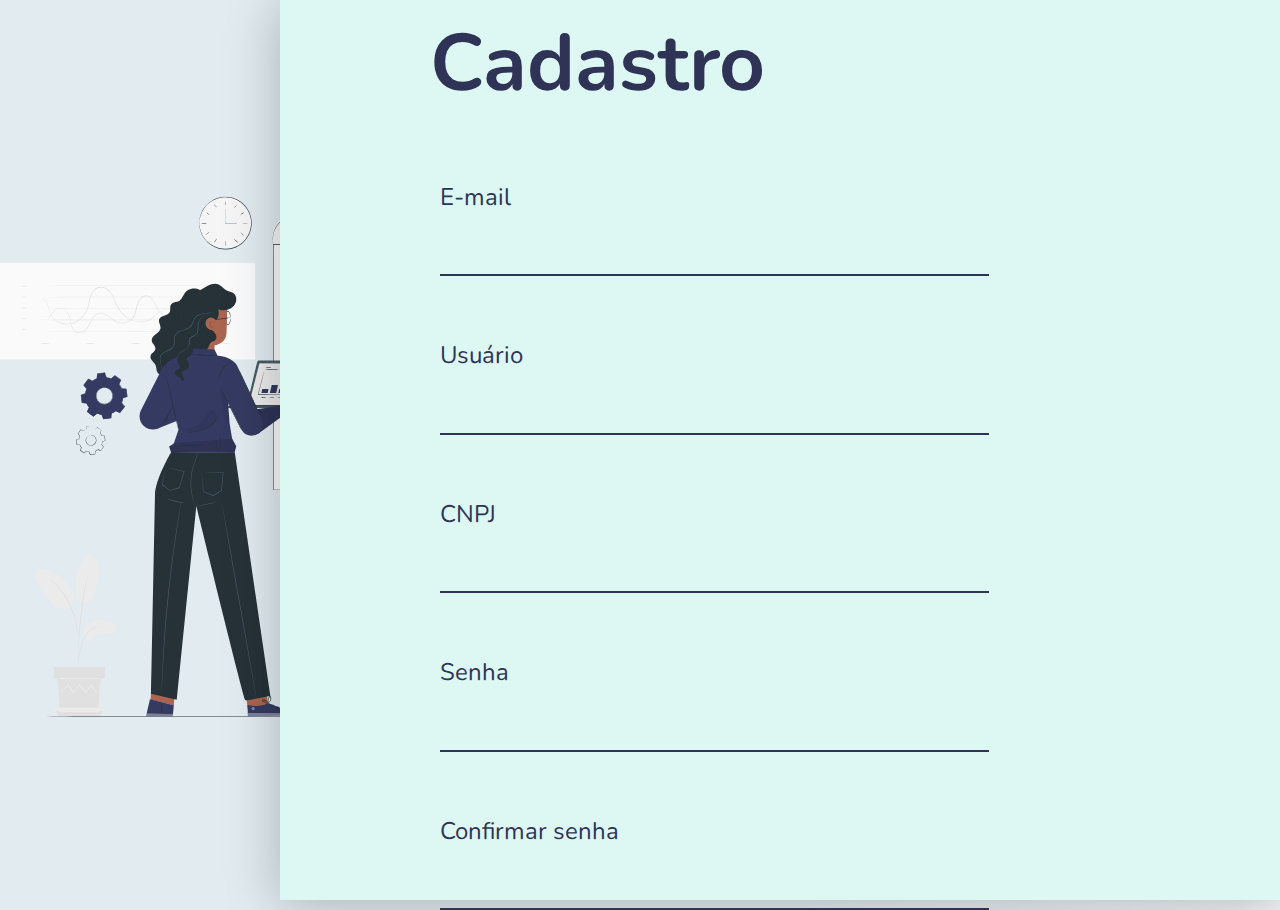
<file: cadastro.html>
<!DOCTYPE html>
<html lang="pt-br">
<head>
    <meta charset="UTF-8">
    <meta http-equiv="X-UA-Compatible" content="IE=edge">
    <meta name="viewport" content="width=device-width, initial-scale=1.0">
    <title>Cadastro | FiveMoney</title>

    <!--=================== LINKS ===================-->
    <link rel="stylesheet" href="css/style.css">
    <script src="js/svg-inject.min.js"></script>
    <link rel="preconnect" href="https://fonts.gstatic.com">
    <link href="https://fonts.googleapis.com/css2?family=Nunito:wght@300;400;700&display=swap" rel="stylesheet">
</head>
<body>
    <!--=================== HEADER ===================-->  
    <section class="register">
        <div class="retangle-inverse">
            <h1 id="presentation-register">Cadastro</h1>
                    <div class="inputs">
                        <p class="camp">E-mail</p>
                        <input type="email" name="email" class="input">
                        <p class="camp">Usuário</p>
                        <input type="text" name="user" class="input">
                        <p class="camp">CNPJ</p>
                        <input type="number" name="cnpj" class="input">
                        <p class="camp">Senha</p>
                        <input type="password" name="password" class="input">
                        <p class="camp">Confirmar senha</p>
                        <input type="password" name="confirm-password" class="input">
                    </div>
        </div>
        <img id="register-image" src="svg/registerimage.svg" onload="SVGInject(this)"/>
    </section>
</body>
</html>
</file>
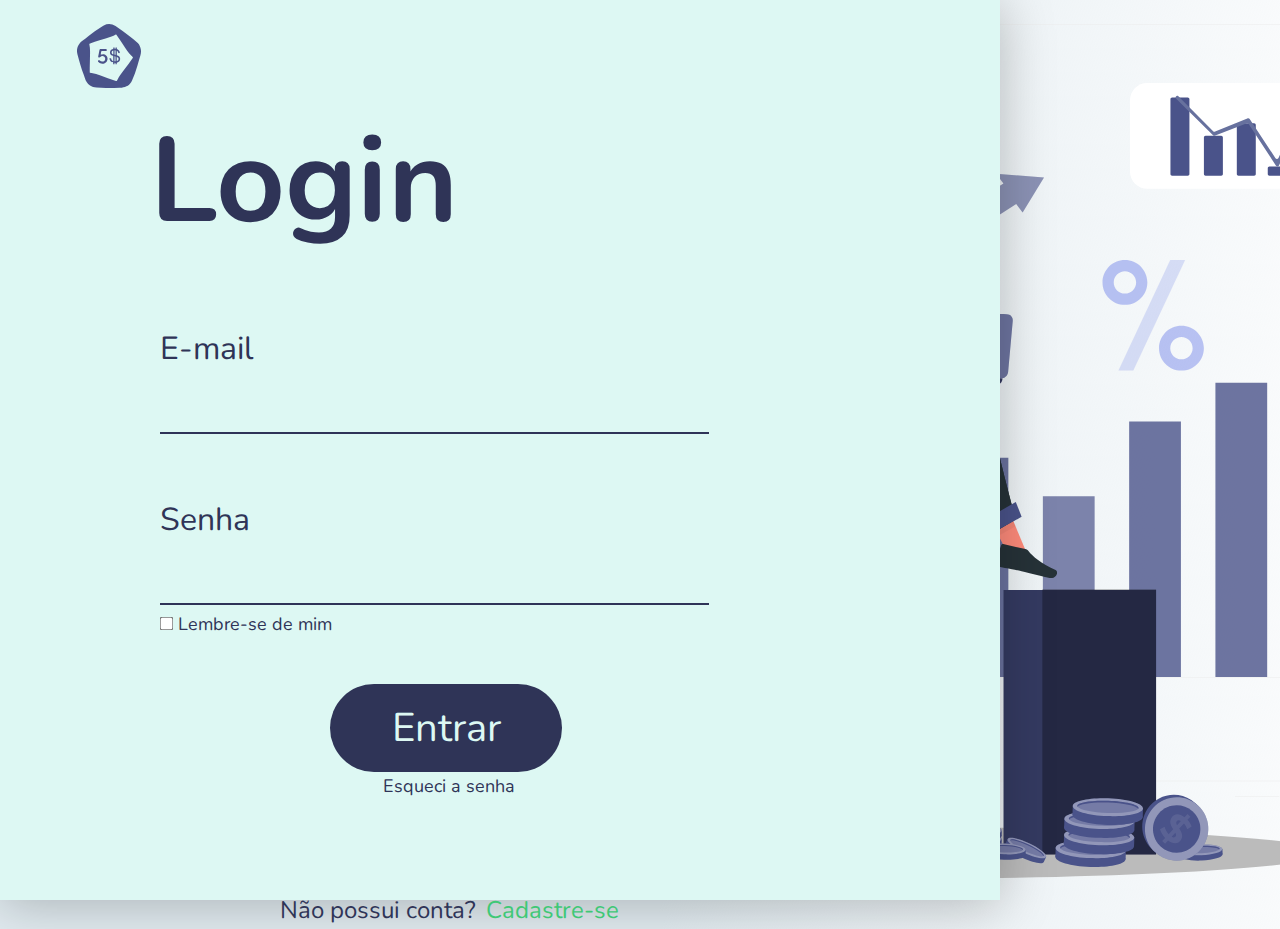
<file: login.html>
<!DOCTYPE html>
<html lang="pt-nr">
<head>
    <meta charset="UTF-8">
    <meta http-equiv="X-UA-Compatible" content="IE=edge">
    <meta name="viewport" content="width=device-width, initial-scale=1.0">
    <title>Login | FiveMoney</title>

    <!--=================== LINKS ===================-->
    <link rel="preconnect" href="https://fonts.gstatic.com">
    <script src="js/svg-inject.min.js"></script>
    <link href="https://fonts.googleapis.com/css2?family=Nunito:wght@300;400;700&display=swap" rel="stylesheet">
    <link rel="stylesheet" href="css/style.css">
</head>
<body>

    <!--=================== HEADER ===================-->  
    <header>
                <div class="logo-login">
                    <a href="Index.html">
                        <img src="svg/LogoFiveMoney.svg" onload="SVGInject(this)"/>
                    </a>      
    </header>
    <!--=================== CONTAINER ===================-->
    <section class="login">
            <div class="retangle">
                <h1 id="presentation">Login</h1>
                <div class="logins">  
                    <div class="inputs">
                        <p class="inform">E-mail</p>
                        <input type="email" name="email" class="input">
                        <p class="inform">Senha</p>
                        <input type="password" name="password" class="input">
                    </div>
                    <div class="checkbox">
                        <input type="checkbox" name="check" id="checkbox">
                        <p id="remember">Lembre-se de mim</p>
                    </div>
                    <div class="button">
                        <button class="btn-entrar">Entrar</button>
                        <p id="forgot">Esqueci a senha</p>
                    </div>
                </div>
                <div class="account">
                    <p id="dnthave">Não possui conta?</p>
                    <p id="invite">Cadastre-se</p>
                </div>
            </div> 
                <img id="login-image" src="svg/loginimage.svg" onload="SVGInject(this)">
    </section>

</body>
</html>
</file>
<file: css/style.css>
*, *::after, *::before {
  margin: 0;
  padding: 0;
  -webkit-box-sizing: border-box;
          box-sizing: border-box;
  font-family: 'Nunito', sans-serif;
}

body {
  width: 100%;
  overflow-x: hidden;
  height: 100%;
  background: linear-gradient(111.39deg, #E1EBF0 51.76%, rgba(193, 203, 217, 0.046875) 106.27%, rgba(225, 235, 240, 0) 106.28%);
}

@media screen and (max-width: 425px) {
  html {
    width: 130%;
  }
}

svg {
  width: 100%;
}

a {
  text-decoration: none;
  color: #2F3457;
}

.border {
  border: 1px solid red;
}

p {
  font-size: 16px;
  color: #2F3457;
  line-height: 160%;
}

.retangle-inverse {
  position: absolute;
  right: 0;
  top: 0;
  width: 1000px;
  height: 100vh;
  background-color: #DDF8F3;
  -webkit-box-shadow: 0px 4px 50px rgba(0, 0, 0, 0.25);
          box-shadow: 0px 4px 50px rgba(0, 0, 0, 0.25);
}

#presentation-register {
  font-size: 80px;
  margin-left: 0;
  color: #2F3457;
  margin-top: 1vh;
  margin-left: 15%;
}

#register-image {
  margin-top: 10vh;
  width: 65%;
}

.registers {
  display: -webkit-box;
  display: -ms-flexbox;
  display: flex;
}

.camp {
  font-size: 24px;
  color: #2F3457;
  margin-top: 60px;
  margin-left: 16%;
}

.register {
  display: -webkit-box;
  display: -ms-flexbox;
  display: flex;
  -webkit-box-orient: horizontal;
  -webkit-box-direction: normal;
      -ms-flex-direction: row;
          flex-direction: row;
}

.retangle {
  position: absolute;
  left: 0;
  top: 0;
  width: 1000px;
  height: 100vh;
  background-color: #DDF8F3;
  -webkit-box-shadow: 0px 4px 50px rgba(0, 0, 0, 0.25);
          box-shadow: 0px 4px 50px rgba(0, 0, 0, 0.25);
  z-index: 1;
}

.logo-login {
  position: absolute;
  left: 6%;
  z-index: 999;
}

#presentation {
  font-size: 120px;
  margin-left: 0;
  color: #2F3457;
  margin-top: 10%;
  margin-left: 15%;
}

.inform {
  font-size: 32px;
  color: #2F3457;
  margin-top: 60px;
  margin-left: 16%;
}

.input {
  margin-left: 16%;
  width: 549px;
  height: 60px;
  background-color: transparent;
  border: none;
  border-bottom: solid 2px #2F3457;
  -webkit-box-sizing: border-box;
          box-sizing: border-box;
  font-size: 24px;
}

.input:hover {
  border-bottom: solid 3px #2F3457;
}

.input:focus {
  outline: none;
  border-bottom: solid 3px #2F3457;
}

#checkbox {
  -webkit-transform: scale(105%);
          transform: scale(105%);
  margin-top: 12px;
  margin-left: 16%;
  background-color: transparent;
  cursor: pointer;
  border: solid 1px #2F3457;
  -webkit-box-sizing: border-box;
          box-sizing: border-box;
  border-radius: 7px;
}

.checkbox {
  display: -webkit-box;
  display: -ms-flexbox;
  display: flex;
  -webkit-box-orient: horizontal;
  -webkit-box-direction: normal;
      -ms-flex-direction: row;
          flex-direction: row;
  -webkit-box-align: baseline;
      -ms-flex-align: baseline;
          align-items: baseline;
}

#remember {
  margin-left: 5px;
  font-size: 18px;
}

.button {
  margin-left: 33%;
}

.btn-entrar {
  display: block;
  width: 232px;
  height: 88px;
  margin-top: 5vh;
  border-radius: 44px;
  background-color: #2F3457;
  color: #DDF8F3;
  font-size: 40px;
  cursor: pointer;
  border: transparent;
  -webkit-transition: .3s ease;
  transition: .3s ease;
}

.btn-entrar:hover {
  background-color: #3FC876;
}

#forgot {
  cursor: pointer;
  margin-left: 53px;
  font-size: 18px;
  -webkit-transition: .45s ease;
  transition: .45s ease;
}

#forgot:hover {
  color: #7481D6;
}

.account {
  display: -webkit-box;
  display: -ms-flexbox;
  display: flex;
  -webkit-box-orient: horizontal;
  -webkit-box-direction: normal;
      -ms-flex-direction: row;
          flex-direction: row;
  margin-top: 90px;
  margin-left: 28%;
}

#dnthave {
  color: #2F3457;
  font-size: 24px;
}

#invite {
  color: #3FC876;
  font-size: 24px;
  margin-left: 10px;
  cursor: pointer;
  -webkit-transition: .5s ease;
  transition: .5s ease;
}

#invite:hover {
  color: green;
}

#login-image {
  position: absolute;
  margin-left: 20%;
}

.team {
  font-size: 90px;
  font-weight: 400;
  color: #2F3457;
}

.inspiration {
  -webkit-transform: translateY(-50px);
          transform: translateY(-50px);
}

@media screen and (max-width: 930px) {
  .inspiration {
    -webkit-transform: translateY(-800px);
            transform: translateY(-800px);
  }
}

.container-item-2 {
  z-index: -1;
}

.title-group {
  margin-top: 40vh;
  font-size: 90px;
  color: #2F3457;
}

@media screen and (max-width: 930px) {
  .title-group {
    margin-top: 10vh;
  }
}

.description-group {
  font-size: 24px;
  color: #2F3457;
}

.card-group {
  position: relative;
  display: -webkit-box;
  display: -ms-flexbox;
  display: flex;
  -webkit-box-orient: vertical;
  -webkit-box-direction: normal;
      -ms-flex-direction: column;
          flex-direction: column;
  width: 500px;
  height: 400px;
  border-radius: 40px;
  background-color: #E1EBF0;
  -webkit-box-shadow: 0px 4px 19px rgba(0, 0, 0, 0.25);
          box-shadow: 0px 4px 19px rgba(0, 0, 0, 0.25);
  margin-top: 10vh;
  margin-left: auto;
  margin-right: auto;
  -webkit-transition: 0.45s ease;
  transition: 0.45s ease;
}

.card-group:hover {
  width: 640px;
  height: 600px;
}

.card-group:hover hr {
  display: block;
}

.card-group:hover .icons-social {
  opacity: 100%;
}

@media screen and (max-width: 425px) {
  .card-group {
    width: 400px;
    height: 300px;
  }
  .card-group:hover {
    width: 540px;
    height: 500px;
  }
}

@media screen and (max-width: 375px) {
  .card-group:hover {
    width: 450px;
    height: 500px;
  }
}

@media screen and (max-width: 375px) {
  .card-group:hover {
    width: 400px;
    height: 500px;
  }
}

.container-row {
  max-width: 1440px;
  display: -webkit-box;
  display: -ms-flexbox;
  display: flex;
  -webkit-box-orient: horizontal;
  -webkit-box-direction: normal;
      -ms-flex-direction: row;
          flex-direction: row;
}

@media screen and (max-width: 1440px) {
  .container-row {
    -webkit-box-orient: vertical;
    -webkit-box-direction: normal;
        -ms-flex-direction: column;
            flex-direction: column;
  }
}

.office {
  color: #2F3457;
  font-size: 32px;
  margin-top: 20px;
}

.picture {
  width: 250px;
  border-radius: 50%;
  margin-top: 40px;
}

@media screen and (max-width: 425px) {
  .picture {
    width: 150px;
  }
}

.icons-social {
  display: -webkit-box;
  display: -ms-flexbox;
  display: flex;
  opacity: 0%;
  margin-top: 40px;
  -webkit-box-orient: horizontal;
  -webkit-box-direction: normal;
      -ms-flex-direction: row;
          flex-direction: row;
  -webkit-box-align: center;
      -ms-flex-align: center;
          align-items: center;
  -webkit-transition: .3s ease;
  transition: .3s ease;
}

.social:hover {
  cursor: pointer;
}

.social:hover path {
  fill: #2F3457;
}

.line {
  display: none;
  width: 550px;
  height: 1px;
  margin-left: auto;
  margin-right: auto;
  margin-top: 50px;
  background-color: #2F3457;
}

@media screen and (max-width: 425px) {
  .line {
    width: 440px;
  }
}

@media screen and (max-width: 375px) {
  .line {
    width: 400px;
  }
}

header {
  width: 100%;
  padding-top: 24px;
}

@media screen and (max-width: 425px) {
  header {
    position: fixed;
    background-color: #3FC876;
    padding: 8px 16px;
    top: 0;
    left: 0;
    z-index: 2;
  }
  header path {
    fill: #2F3457;
  }
}

.navbar {
  max-width: 1440px;
  margin: 0 auto;
  -ms-flex-line-pack: center;
      align-content: center;
  -webkit-box-align: center;
      -ms-flex-align: center;
          align-items: center;
  padding: 0px 16px;
}

.logo {
  width: 64px;
}

@media screen and (max-width: 425px) {
  .logo {
    display: -webkit-box;
    display: -ms-flexbox;
    display: flex;
    -webkit-box-align: center;
        -ms-flex-align: center;
            align-items: center;
    margin-bottom: 5px;
  }
}

.nav-menu {
  display: -webkit-box;
  display: -ms-flexbox;
  display: flex;
  -webkit-box-pack: justify;
      -ms-flex-pack: justify;
          justify-content: space-between;
  -webkit-box-align: center;
      -ms-flex-align: center;
          align-items: center;
}

.nav-list {
  display: -webkit-box;
  display: -ms-flexbox;
  display: flex;
  -webkit-box-orient: horizontal;
  -webkit-box-direction: normal;
      -ms-flex-direction: row;
          flex-direction: row;
  list-style: none;
  -webkit-box-align: center;
      -ms-flex-align: center;
          align-items: center;
}

.nav-list li {
  margin-left: 24px;
}

@media screen and (max-width: 425px) {
  .nav-list {
    display: none;
    -webkit-box-orient: vertical;
    -webkit-box-direction: normal;
        -ms-flex-direction: column;
            flex-direction: column;
  }
}

.nav-links {
  display: inline-block;
  padding: 8px 16px;
  font-size: 16px;
  letter-spacing: 2px;
  color: #4A538A;
  -webkit-transition: .3s ease-in;
  transition: .3s ease-in;
}

.nav-links:hover {
  -webkit-transform: scale(1.1);
          transform: scale(1.1);
  color: #2F3457;
}

.nav-register {
  display: -webkit-box;
  display: -ms-flexbox;
  display: flex;
  -webkit-box-align: center;
      -ms-flex-align: center;
          align-items: center;
}

@media screen and (max-width: 425px) {
  .nav-register {
    display: none;
  }
}

.btn-login {
  color: #4A538A;
  font-size: 18px;
  -webkit-transition: .3s ease-in;
  transition: .3s ease-in;
}

.btn-login:hover {
  color: #2F3457;
}

.btn-register {
  background-color: #2F3457;
  font-size: 18px;
  padding: 5px 8px 5px 8px;
  margin-left: 24px;
  border-radius: 8px;
  color: #E1EBF0;
  -webkit-transition: .3s ease-in;
  transition: .3s ease-in;
}

.btn-register:hover {
  background-color: #4A538A;
  color: #E1EBF0;
}

.btnMenu-open {
  display: none;
  width: 64px;
  margin-right: -30px;
  position: relative;
}

@media screen and (max-width: 425px) {
  .btnMenu-open {
    display: block;
    margin: initial;
  }
  .btnMenu-open rect {
    fill: #2F3457;
  }
}

.container {
  max-width: 1440px;
  margin: 0 auto;
  padding: 36px 16px;
  display: -webkit-box;
  display: -ms-flexbox;
  display: flex;
  -webkit-box-orient: horizontal;
  -webkit-box-direction: normal;
      -ms-flex-direction: row;
          flex-direction: row;
  height: 90vh;
  -webkit-box-align: center;
      -ms-flex-align: center;
          align-items: center;
}

@media screen and (max-width: 1024px) {
  .container {
    -webkit-box-orient: vertical;
    -webkit-box-direction: normal;
        -ms-flex-direction: column;
            flex-direction: column;
  }
}

@media screen and (max-width: 425px) {
  .container {
    margin-top: 80px;
  }
}

.container-item-1 {
  max-width: 580px;
  display: -webkit-box;
  display: -ms-flexbox;
  display: flex;
  -webkit-box-pack: center;
      -ms-flex-pack: center;
          justify-content: center;
  -webkit-box-orient: vertical;
  -webkit-box-direction: normal;
      -ms-flex-direction: column;
          flex-direction: column;
  -webkit-box-align: start;
      -ms-flex-align: start;
          align-items: flex-start;
}

@media screen and (max-width: 1024px) {
  .container-item-1 {
    -webkit-box-align: center;
        -ms-flex-align: center;
            align-items: center;
    text-align: center;
    margin: 0 auto;
  }
}

.container-item-1::-moz-selection {
  background: none;
}

.container-item-1::selection {
  background: none;
}

.presentation {
  font-size: 72px;
  color: #2F3457;
}

.paragraph {
  margin-top: 16px;
  font-size: 24px;
  line-height: 39px;
}

.btn-layout {
  color: #2F3457;
  font-size: 18px;
  margin-top: 16px;
  z-index: 1;
  display: inline-block;
  background: transparent;
  padding: 12px 32px;
  border-radius: 2px;
  position: relative;
  border: 1px solid #2F3457;
  -webkit-transition: .3s ease-in;
  transition: .3s ease-in;
}

.btn-layout::after {
  content: '';
  position: absolute;
  display: block;
  z-index: -1;
  width: 0%;
  height: 100%;
  top: 0px;
  left: 0px;
  -webkit-transition: .3s ease-in;
  transition: .3s ease-in;
}

.btn-layout:hover {
  color: #E1EBF0;
}

.btn-layout:hover::after {
  width: 100%;
  background-color: #2F3457;
}

.btn-layout::-moz-selection {
  background: none;
}

.btn-layout::selection {
  background: none;
}

.container-item-2 {
  width: 100vw;
  padding-right: 20px;
  -webkit-transform: translate3d(32px, 80px, 0);
          transform: translate3d(32px, 80px, 0);
}

@media screen and (max-width: 1024px) {
  .container-item-2 {
    width: 90%;
  }
}

@media screen and (max-width: 425px) {
  .container-item-2 {
    width: 110%;
  }
}

.container-item-2::-moz-selection {
  background: none;
}

.container-item-2::selection {
  background: none;
}

.container-1 {
  max-width: 1440px;
  margin: 0 auto;
  padding: 36px 16px;
  display: -webkit-box;
  display: -ms-flexbox;
  display: flex;
  -webkit-box-orient: horizontal;
  -webkit-box-direction: normal;
      -ms-flex-direction: row;
          flex-direction: row;
  -webkit-box-align: center;
      -ms-flex-align: center;
          align-items: center;
}

@media screen and (max-width: 1024px) {
  .container-1 {
    -webkit-box-orient: vertical;
    -webkit-box-direction: normal;
        -ms-flex-direction: column;
            flex-direction: column;
    margin-top: 60vh;
  }
}

.container-1::-moz-selection {
  background: none;
}

.container-1::selection {
  background: none;
}

.container-item-3 {
  display: -webkit-box;
  display: -ms-flexbox;
  display: flex;
  margin: 0 auto;
  margin-top: 20%;
}

@media screen and (max-width: 1024px) {
  .container-item-3 {
    -webkit-box-ordinal-group: 2;
        -ms-flex-order: 1;
            order: 1;
  }
}

.container-item-3::-moz-selection {
  background: none;
}

.container-item-3::selection {
  background: none;
}

.img {
  margin-right: 130px;
}

@media screen and (max-width: 1024px) {
  .img {
    margin-right: 0;
  }
}

.img::-moz-selection {
  background: none;
}

.img::selection {
  background: none;
}

.container-item-4 {
  max-width: 700px;
  margin-left: auto;
  display: -webkit-box;
  display: -ms-flexbox;
  display: flex;
  -webkit-box-pack: start;
      -ms-flex-pack: start;
          justify-content: flex-start;
  -webkit-box-orient: vertical;
  -webkit-box-direction: normal;
      -ms-flex-direction: column;
          flex-direction: column;
  -webkit-box-align: start;
      -ms-flex-align: start;
          align-items: flex-start;
}

@media screen and (max-width: 1024px) {
  .container-item-4 {
    -webkit-box-align: center;
        -ms-flex-align: center;
            align-items: center;
    text-align: center;
    margin: 0 auto;
  }
}

.container-item-4::-moz-selection {
  background: none;
}

.container-item-4::selection {
  background: none;
}

.about {
  font-size: 72px;
  color: #2F3457;
}

@media screen and (max-width: 425px) {
  .about h1 {
    text-align: center;
  }
}

.btn-1 {
  color: #2F3457;
  font-size: 18px;
  margin-top: 16px;
  z-index: 1;
  display: inline-block;
  background: transparent;
  padding: 12px 32px;
  border-radius: 2px;
  position: relative;
  border: 1px solid #2F3457;
  -webkit-transition: .3s ease-in;
  transition: .3s ease-in;
}

.btn-1::after {
  content: '';
  position: absolute;
  display: block;
  z-index: -1;
  width: 0%;
  height: 103%;
  top: -1px;
  left: 0px;
  -webkit-transition: .3s ease-in;
  transition: .3s ease-in;
}

.btn-1:hover {
  color: #E1EBF0;
}

.btn-1:hover::after {
  width: 100%;
  background-color: #2F3457;
}

.btn-1::-moz-selection {
  background: none;
}

.btn-1::selection {
  background: none;
}

.container-2 {
  max-width: 1440px;
  -webkit-box-align: center;
      -ms-flex-align: center;
          align-items: center;
  margin: 0 auto;
  text-align: center;
  height: 100vh;
}

.container-2::-moz-selection {
  background: none;
}

.container-2::selection {
  background: none;
}

.title {
  font-size: 56px;
  color: #3FC876;
}

.description {
  margin-top: 16px;
  font-size: 24px;
  color: #2F3457;
}

.card {
  display: inline-block;
  width: 400px;
  height: 500px;
  margin: 0 auto;
  margin-top: 5%;
  margin-left: 60px;
  color: #E1EBF0;
  border-radius: 8px;
  -webkit-box-shadow: 1px 10px 15px -10px black;
          box-shadow: 1px 10px 15px -10px black;
  -webkit-transition: .3s ease-in;
  transition: .3s ease-in;
  background-color: #E1EBF0;
  position: relative;
}

.card::-moz-selection {
  background: none;
}

.card::selection {
  background: none;
}

.card:hover {
  -webkit-transform: scale(1.3);
          transform: scale(1.3);
  z-index: 999;
}

.card-image {
  position: relative;
}

.card-image::-moz-selection {
  background: none;
}

.card-image::selection {
  background: none;
}

.card-image::after {
  content: '';
  left: 0;
  position: absolute;
  width: 400px;
  height: 266px;
  background-color: black;
  opacity: 60%;
  border-radius: 8px 8px 0px 0px;
}

.card-image img {
  left: 0;
  width: 100%;
  border-radius: 8px 8px 0px 0px;
}

.card-image img::-moz-selection {
  background: none;
}

.card-image img::selection {
  background: none;
}

.card-image .name {
  position: absolute;
  color: #E1EBF0;
  margin-left: 8px;
  font-size: 24px;
  margin-top: 50%;
  z-index: 1;
}

.card-image .name::-moz-selection {
  background: none;
}

.card-image .name::selection {
  background: none;
}

.card-image .job {
  position: absolute;
  color: #E1EBF0;
  z-index: 1;
  margin-left: 8px;
  margin-top: 58%;
}

.card-image .job::-moz-selection {
  background: none;
}

.card-image .job::selection {
  background: none;
}

.comment {
  margin-top: 5%;
  padding: 20px;
}

.container-3 {
  max-width: 1440px;
  -webkit-box-align: center;
      -ms-flex-align: center;
          align-items: center;
  height: 100;
}

.container-3::-moz-selection {
  background: none;
}

.container-3::selection {
  background: none;
}

.container-item-7 {
  margin-top: 10%;
}

.container-item-7::-moz-selection {
  background: none;
}

.container-item-7::selection {
  background: none;
}

.title-payment {
  font-size: 56px;
  color: #3FC876;
}

@media screen and (max-width: 1024px) {
  .title-payment {
    padding: 20px;
  }
}

.description-payment {
  margin-top: 16px;
  font-size: 24px;
  color: #2F3457;
}

@media screen and (max-width: 1024px) {
  .description-payment {
    padding: 10px;
  }
}

.card-payment {
  cursor: pointer;
  position: relative;
  border: 1px solid #2F3457;
  display: -webkit-inline-box;
  display: -ms-inline-flexbox;
  display: inline-flex;
  -webkit-box-orient: vertical;
  -webkit-box-direction: normal;
      -ms-flex-direction: column;
          flex-direction: column;
  width: 400px;
  height: 400px;
  margin-top: 10%;
  margin-left: 60px;
  margin-bottom: 10vh;
  color: #E1EBF0;
  border-radius: 24px;
  -webkit-transition: .3s ease-in;
  transition: .3s ease-in;
  background-color: transparent;
  -ms-flex-line-pack: center;
      align-content: center;
  -webkit-box-pack: center;
      -ms-flex-pack: center;
          justify-content: center;
  -webkit-box-align: baseline;
      -ms-flex-align: baseline;
          align-items: baseline;
  z-index: 999;
  -webkit-transition: .5s ease;
  transition: .5s ease;
}

@media screen and (max-width: 1440px) {
  .card-payment {
    margin-bottom: 40px;
  }
}

@media screen and (max-width: 930px) {
  .card-payment {
    margin: 0 auto;
    width: 300px;
    height: 300px;
  }
  .card-payment svg {
    -webkit-transform: scale(0.9);
            transform: scale(0.9);
  }
}

@media screen and (max-width: 1024px) {
  .card-payment {
    margin-top: 30px;
  }
}

.card-payment::-moz-selection {
  background: none;
}

.card-payment::selection {
  background: none;
}

.card-payment::after {
  content: '';
  position: absolute;
  width: 400px;
  height: 400px;
  background-color: #3FC876;
  opacity: 0%;
  z-index: 1;
  border-radius: 24px;
  -webkit-transition: .5s ease;
  transition: .5s ease;
}

@media screen and (max-width: 930px) {
  .card-payment::after {
    width: 300px;
    height: 300px;
  }
}

.card-payment img {
  left: 0;
  width: 100%;
  height: 100%;
  opacity: 0%;
  border-radius: 24px;
  position: relative;
  -webkit-transition: .5s ease-in;
  transition: .5s ease-in;
}

.card-payment svg {
  position: absolute;
  -webkit-transition: .5s ease;
  transition: .5s ease;
  z-index: 999;
}

.card-payment:hover svg {
  -webkit-transform: scale(1.1);
          transform: scale(1.1);
}

@media screen and (max-width: 930px) {
  .card-payment:hover svg {
    -webkit-transform: scale(0.9);
            transform: scale(0.9);
  }
}

.card-payment:hover img {
  opacity: 100%;
}

.card-payment:hover::after {
  opacity: 50%;
}
/*# sourceMappingURL=style.css.map */
</file>
